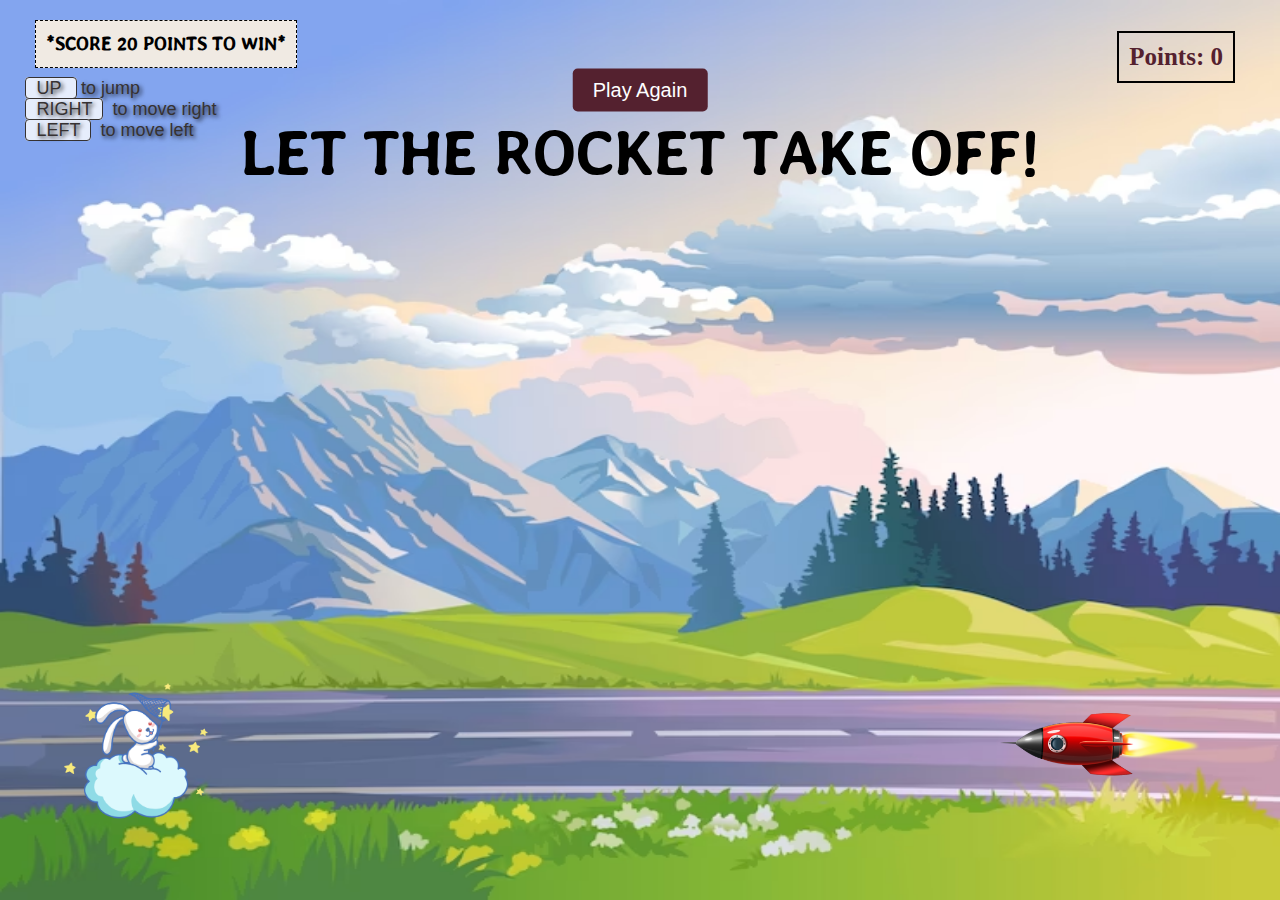
<file: JS GAME/code.html>
<!DOCTYPE html>
<html lang="en">
<head>
    <meta charset="UTF-8">
    <meta http-equiv="X-UA-Compatible" content="IE=edge">
    <meta name="viewport" content="width=device-width, initial-scale=1.0">
    <title>BUN-ROCK</title>
    <link rel="stylesheet" href="style.css">
    <script src="script.js"></script>
    <link rel="preconnect" href="https://fonts.googleapis.com">
<link rel="preconnect" href="https://fonts.gstatic.com" crossorigin>
<link href="https://fonts.googleapis.com/css2?family=Stylish&display=swap" rel="stylesheet">
</head>
<body>

    
<div class="gamecont">
    <div class="gameover">LET THE ROCKET TAKE OFF!</div>
    <div class="bunny animateBunny"></div> 
    <div id="score">Points: 0</div>
    <div class="barrier barrierani"></div>
</div>
<div class="reload-button-container">
    <button class="reload-button" onclick="reloadPage()">Play Again</button>
</div>
<div class="key-instructions">
    <h3>*SCORE 20 POINTS TO WIN*</h3>
    <span class="key">UP </span> to jump <br>
    <span class="key">RIGHT</span> to move right <br></b>
    <span class="key">LEFT</span> to move left
  </div>
  

<!-- JAVASCRIPT -->
<script>
function reloadPage(){
    location.reload();
}
</script>

<script>
    score = 0;
    cross = true;

    audio = new Audio('music.mp3');
    audiogo = new Audio('gameover.mp3');
    winaud= new Audio('win.mp3');
    setTimeout(() => {
        audio.play();
    }, 1000);

    document.onkeyup = function (e) {
        if (e.key === 'Enter') {
            bunny = document.querySelector('.bunny');
            bunny.classList.add('animateBunny');
             jump();
             setTimeout(() => {
                bunny.classList.remove('animateBunny');
            }, 900);
           
        }
        if (e.key === 'ArrowRight') {
            bunny = document.querySelector('.bunny');
            bunnyx = parseInt(window.getComputedStyle(bunny, null).getPropertyValue('left'));
            bunny.style.left = bunnyx + 112 + 'px';
        }
        if (e.key === 'ArrowUp') {
            bunny = document.querySelector('.bunny');
            bunnyx = parseInt(window.getComputedStyle(bunny, null).getPropertyValue('left'));
        jump();
        }
        if (e.key === 'ArrowLeft') {
            bunny = document.querySelector('.bunny');
            bunnyx = parseInt(window.getComputedStyle(bunny, null).getPropertyValue('left'));
            bunny.style.left = bunnyx - 112 + 'px';
        }
    };
    function jump() {
  let jumpHeight = 200; // Adjust this value to control the jump height
  let jumpDuration = 1000; // Adjust this value to control the jump duration
  let jumpStartTime = null;

  function jumpStep(timestamp) {
    if (!jumpStartTime) jumpStartTime = timestamp;
    const elapsedTime = timestamp - jumpStartTime;
    const progress = Math.min(elapsedTime / jumpDuration, 1);
    const jumpPosition = jumpHeight * Math.sin(progress * Math.PI);
    bunny.style.bottom = jumpPosition + 75 + 'px';

    if (progress < 1) {
      window.requestAnimationFrame(jumpStep);
    }
  }

  window.requestAnimationFrame(jumpStep);
}
function updateScore(score) {
        scoreCont.innerHTML = 'Points: ' + score;
        if(score==20){
            gameOver.innerHTML='YOU WIN!';
            obstacle.classList.remove('barrierani');
           winaud.play(); 
           setTimeout(() => {
                audiogo.pause();
                audio.pause();
            }, 1000);
            
        }
    }

    setInterval(() => {
        bunny = document.querySelector('.bunny');
        gameOver = document.querySelector('.gameover');
        obstacle = document.querySelector('.barrier');
        scoreCont = document.getElementById('score');

        dx = parseInt(window.getComputedStyle(bunny, null).getPropertyValue('left'));
        dy = parseInt(window.getComputedStyle(bunny, null).getPropertyValue('top'));

        ox = parseInt(window.getComputedStyle(obstacle, null).getPropertyValue('left'));
        oy = parseInt(window.getComputedStyle(obstacle, null).getPropertyValue('top'));

        offsetX = Math.abs(dx - ox);
        offsetY = Math.abs(dy - oy);

        if (offsetX < 73 && offsetY < 52) {
            gameOver.innerHTML = 'Game Over!';
            obstacle.classList.remove('barrierani');
            audiogo.play();
            setTimeout(() => {
                audiogo.pause();
                audio.pause();
            }, 1000);
        } else if (offsetX < 145 && cross) {
            score += 1;
            updateScore(score);
            cross = false;
            setTimeout(() => {
                cross = true;
            }, 1000);
            setTimeout(() => {
                aniDur = parseFloat(window.getComputedStyle(obstacle, null).getPropertyValue('animation-duration'));
                newDur = aniDur - 0.1;
                obstacle.style.animationDuration = newDur + 's';
                console.log('New animation duration:', newDur);
            }, 500);
        }
    }, 10);
</script>

</body>
</html>
</file>
<file: JS GAME/style.css>
*{
margin: 0;
padding: 0;
}
body{
    background-color: rgb(99, 59, 7);
    overflow: hidden;
}
.gamecont{

background-image: url(land.png);
background-repeat: no-repeat;
background-size: 100vw 100vh;
width: 100%;
height: 100vh;
}

.bunny{
    background-image: url(bun.png);
    background-repeat: no-repeat;
    background-size: cover;
    width: 180px;
    height: 160px;
    position: absolute;
    bottom: 75px;
    left: 50px;
}
.barrier{
    width: 200px;
    height: 200px;
    background-image: url(rock.png);
    transform: rotate(270deg);
    background-size: cover;
    position: absolute;
    bottom: 55px;
    right: 80px;
}

.animateBunny{
    animation: bunny 0.6s linear;
    -webkit-animation: bunny 0.6s linear;
}

@keyframes bunny{
    0%{
        bottom: 75px;
        left: 50px;
    }
    50%{
        bottom: 300px;
        /* left: 200px; */
    }
    100%{
        bottom: 75px;
        left: -10px;
    }
}
.barrierani{
    animation: barrierani 4s linear infinite;
}
@keyframes barrierani{
    0%{
        left: 100vw;
    }
    100%{
        left: -10vw;
    }
}

.gameover{
    position: relative;
    top:12%;
    font-size: 70px;
    text-align: center; 
    font-family: 'Stylish', sans-serif;
font-weight: 800;}
#score{
    font-size: 25px;
    color: #54212f;
    font-weight: bold;
    position: absolute;
    right: 45px;
    top: 31px;
    border: 2px solid black;
    padding: 10px;
}

.reload-button-container {
    position: absolute;
    top: 10%;
    left: 50%;
    transform: translate(-50%, -50%);
}

.reload-button {
    font-size: 20px;
    padding: 10px 20px;
    background-color: #54212f;
    color: white;
    border: none;
    border-radius: 5px;
    cursor: pointer;
}
h3{
    color: black;
    background-color: rgb(240, 234, 227);
    margin: 10px;
    text-shadow: none;
    font-family: 'Stylish';
    padding: 10px;
    border: 1px solid;
    border-style: dashed;
}
.key-instructions {
    position: absolute;
    top: 10px;
    left: 13%;
    transform: translateX(-50%);
    font-size: 18px;
    color: rgb(54, 50, 50);
    text-shadow: 2px 2px 4px rgba(0, 0, 0, 0.8);
    font-family: 'Ubuntu', sans-serif;
  }
  
  .key {
    background-color: rgba(255, 255, 255, 0.8);
    padding: 0 10px;
    border: 1px solid;
    border-radius: 4px;
    margin-right: 4px;
  }
</file>
